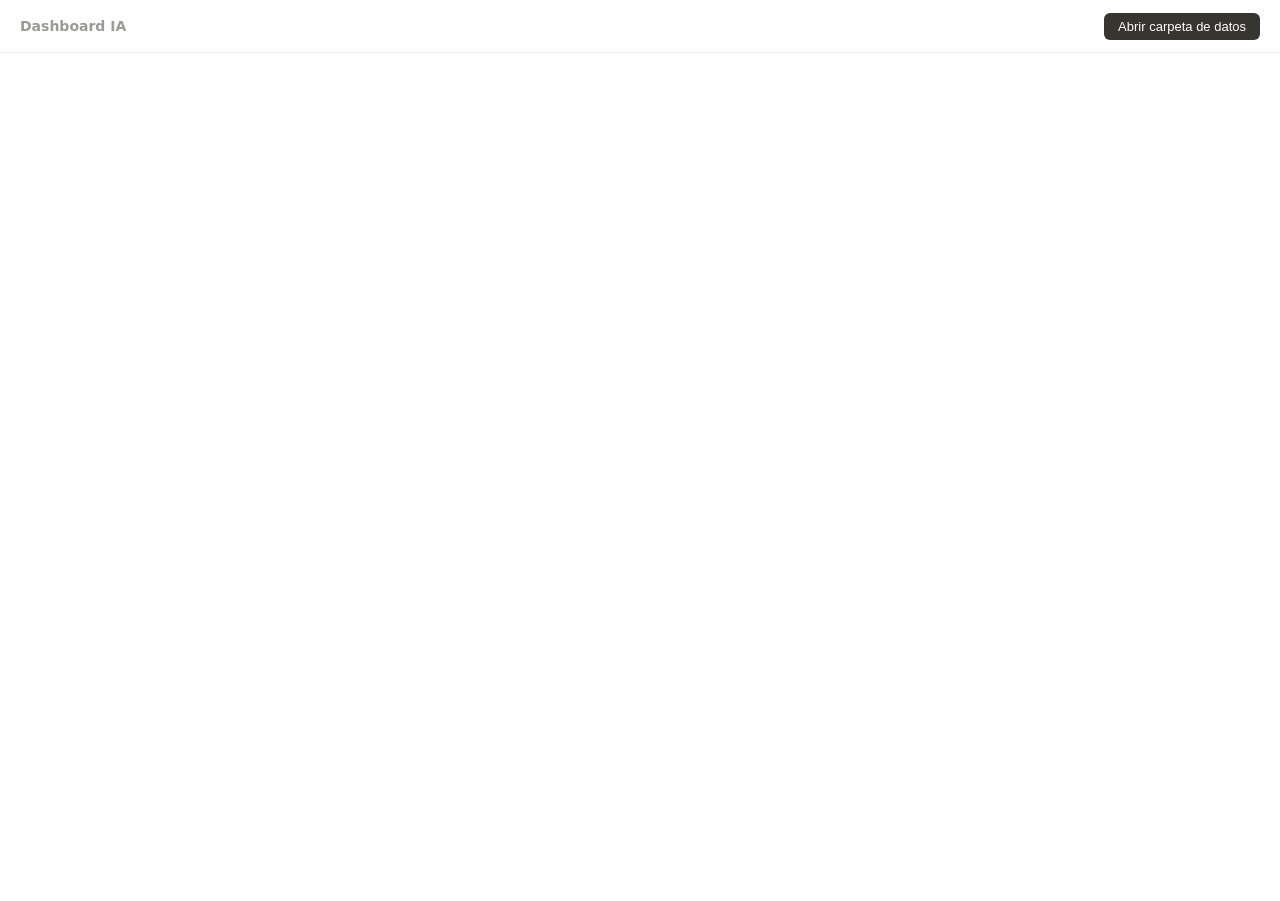
<file: dashboard/index.html>
<!DOCTYPE html>
<html lang="es">
<head>
  <meta charset="UTF-8">
  <meta name="viewport" content="width=device-width, initial-scale=1.0">
  <title>Dashboard IA</title>
  <link rel="stylesheet" href="styles.css">
</head>
<body>

  <div id="app">

    <header id="header">
      <div id="header-content">
        <h1>Dashboard IA</h1>
        <div id="ia-tabs"></div>
        <div id="header-actions">
          <button id="btn-abrir-datos" class="btn-primary">Abrir carpeta de datos</button>
        </div>
      </div>
    </header>

    <!-- Sin pantalla inicial: el botón de cabecera es el punto de entrada -->

    <!-- Layout principal: galería izquierda + panel derecho -->
    <div id="main" hidden>
      <div id="panel-galeria">
        <div id="ia-content"></div>
      </div>
      <div id="panel-conversacion" hidden>
        <div id="panel-conv-header">
          <button class="btn-icono" id="btn-cerrar-panel" onclick="App.cerrarPanel()" title="Cerrar">✕</button>
        </div>
        <div id="panel-conv-contenido"></div>
      </div>
    </div>

  </div>

  <script src="storage/storage.js"></script>
  <script src="components/ia-card.js"></script>
  <script src="components/tema-item.js"></script>
  <script src="components/conversacion-card.js"></script>
  <script src="components/proyecto-card.js"></script>
  <script src="app.js"></script>

</body>
</html>
</file>
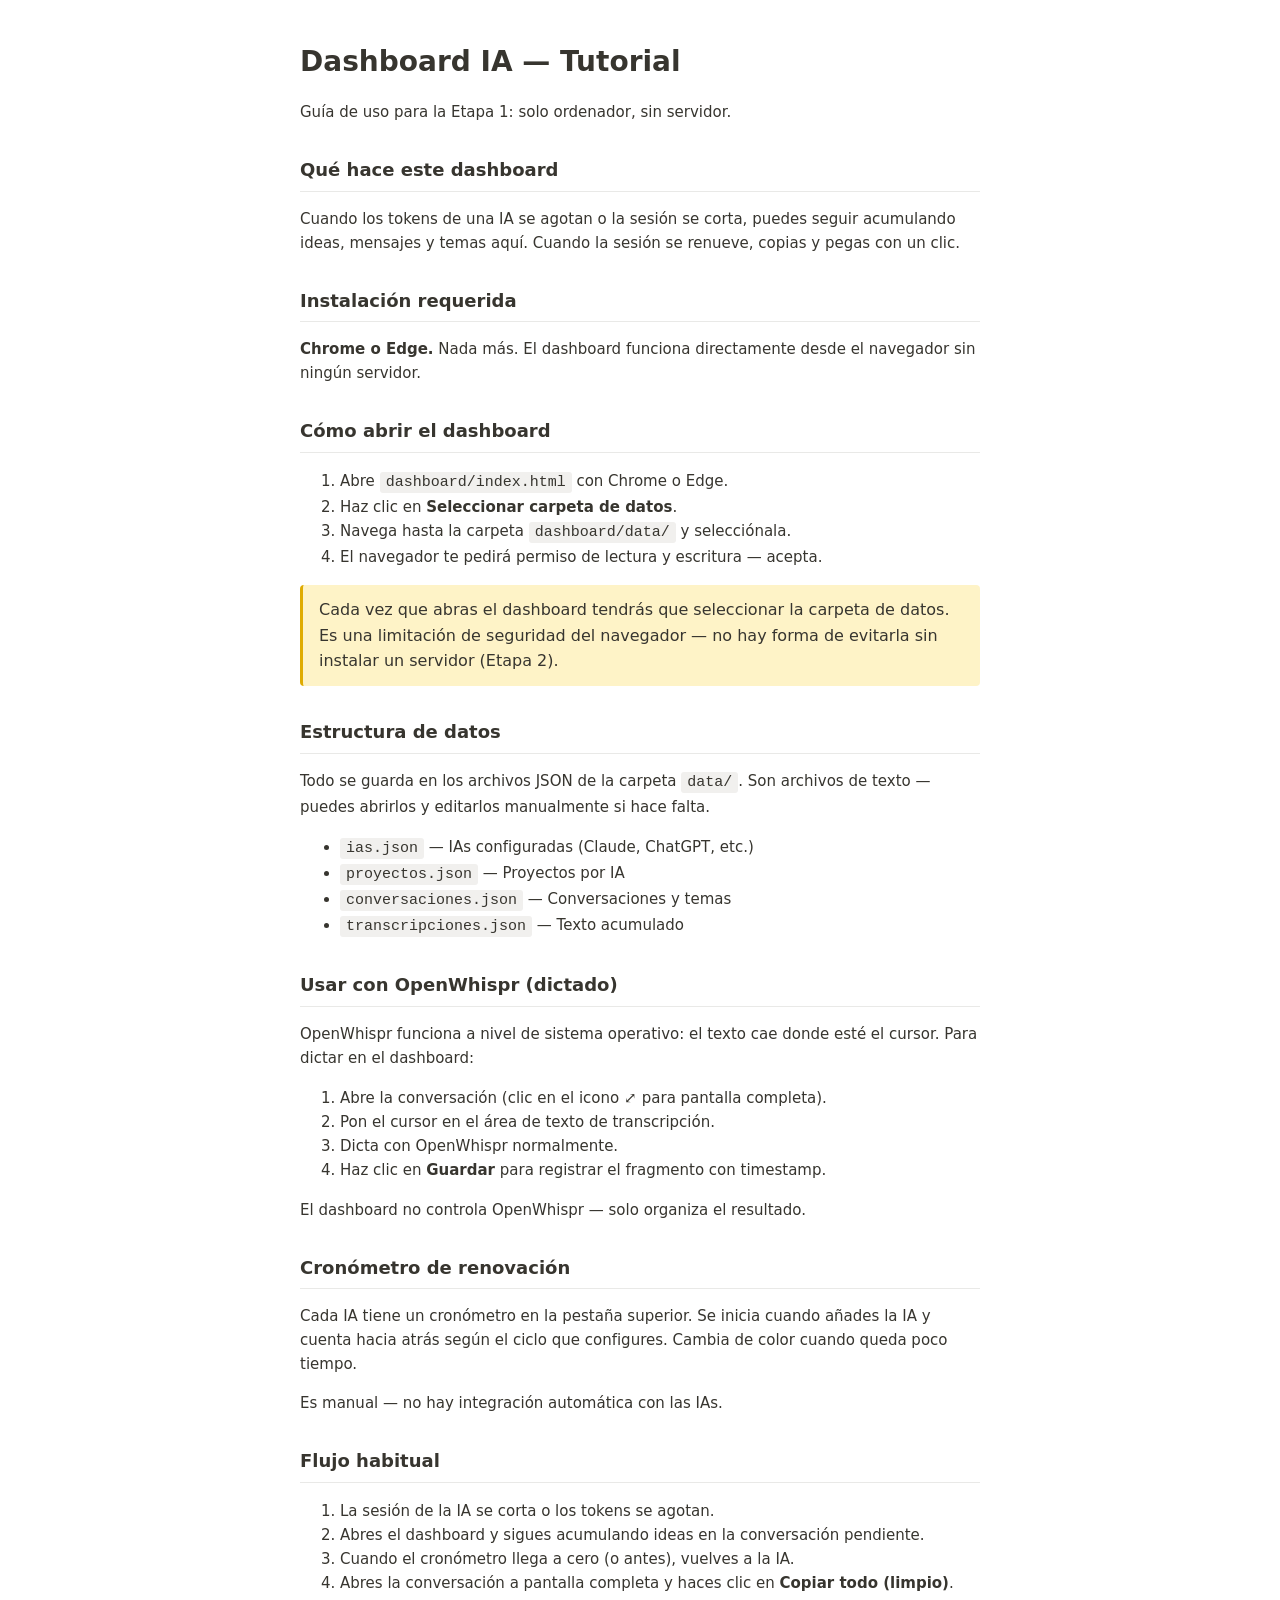
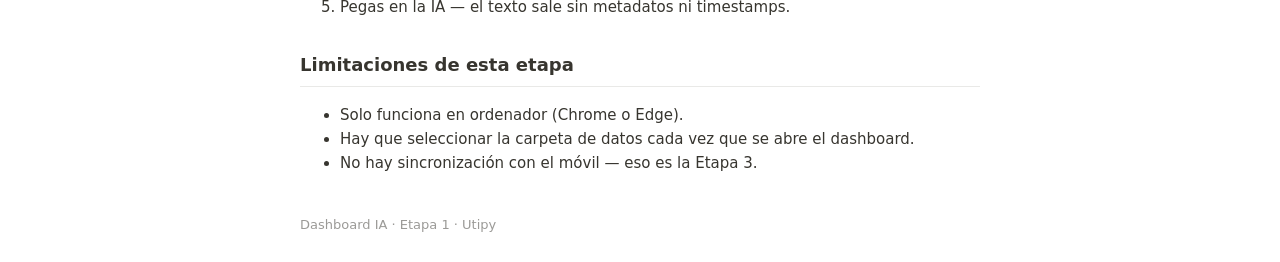
<file: dashboard/tutorial/index.html>
<!DOCTYPE html>
<html lang="es">
<head>
  <meta charset="UTF-8">
  <meta name="viewport" content="width=device-width, initial-scale=1.0">
  <title>Tutorial — Dashboard IA</title>
  <style>
    body { font-family: ui-sans-serif, system-ui, sans-serif; max-width: 680px; margin: 40px auto; padding: 0 24px; color: #37352F; line-height: 1.6; }
    h1 { font-size: 28px; margin-bottom: 8px; }
    h2 { font-size: 18px; margin: 32px 0 8px; border-bottom: 1px solid #E9E9E7; padding-bottom: 6px; }
    p, li { font-size: 15px; }
    code { background: #F1F0EE; padding: 2px 6px; border-radius: 3px; font-family: monospace; }
    a { color: #2383E2; }
    .nota { background: #FEF3C7; border-left: 3px solid #DFAB01; padding: 12px 16px; border-radius: 4px; margin: 16px 0; }
  </style>
</head>
<body>

  <h1>Dashboard IA — Tutorial</h1>
  <p>Guía de uso para la Etapa 1: solo ordenador, sin servidor.</p>

  <h2>Qué hace este dashboard</h2>
  <p>Cuando los tokens de una IA se agotan o la sesión se corta, puedes seguir acumulando ideas, mensajes y temas aquí. Cuando la sesión se renueve, copias y pegas con un clic.</p>

  <h2>Instalación requerida</h2>
  <p><strong>Chrome o Edge.</strong> Nada más. El dashboard funciona directamente desde el navegador sin ningún servidor.</p>

  <h2>Cómo abrir el dashboard</h2>
  <ol>
    <li>Abre <code>dashboard/index.html</code> con Chrome o Edge.</li>
    <li>Haz clic en <strong>Seleccionar carpeta de datos</strong>.</li>
    <li>Navega hasta la carpeta <code>dashboard/data/</code> y selecciónala.</li>
    <li>El navegador te pedirá permiso de lectura y escritura — acepta.</li>
  </ol>

  <div class="nota">
    Cada vez que abras el dashboard tendrás que seleccionar la carpeta de datos. Es una limitación de seguridad del navegador — no hay forma de evitarla sin instalar un servidor (Etapa 2).
  </div>

  <h2>Estructura de datos</h2>
  <p>Todo se guarda en los archivos JSON de la carpeta <code>data/</code>. Son archivos de texto — puedes abrirlos y editarlos manualmente si hace falta.</p>
  <ul>
    <li><code>ias.json</code> — IAs configuradas (Claude, ChatGPT, etc.)</li>
    <li><code>proyectos.json</code> — Proyectos por IA</li>
    <li><code>conversaciones.json</code> — Conversaciones y temas</li>
    <li><code>transcripciones.json</code> — Texto acumulado</li>
  </ul>

  <h2>Usar con OpenWhispr (dictado)</h2>
  <p>OpenWhispr funciona a nivel de sistema operativo: el texto cae donde esté el cursor. Para dictar en el dashboard:</p>
  <ol>
    <li>Abre la conversación (clic en el icono ⤢ para pantalla completa).</li>
    <li>Pon el cursor en el área de texto de transcripción.</li>
    <li>Dicta con OpenWhispr normalmente.</li>
    <li>Haz clic en <strong>Guardar</strong> para registrar el fragmento con timestamp.</li>
  </ol>
  <p>El dashboard no controla OpenWhispr — solo organiza el resultado.</p>

  <h2>Cronómetro de renovación</h2>
  <p>Cada IA tiene un cronómetro en la pestaña superior. Se inicia cuando añades la IA y cuenta hacia atrás según el ciclo que configures. Cambia de color cuando queda poco tiempo.</p>
  <p>Es manual — no hay integración automática con las IAs.</p>

  <h2>Flujo habitual</h2>
  <ol>
    <li>La sesión de la IA se corta o los tokens se agotan.</li>
    <li>Abres el dashboard y sigues acumulando ideas en la conversación pendiente.</li>
    <li>Cuando el cronómetro llega a cero (o antes), vuelves a la IA.</li>
    <li>Abres la conversación a pantalla completa y haces clic en <strong>Copiar todo (limpio)</strong>.</li>
    <li>Pegas en la IA — el texto sale sin metadatos ni timestamps.</li>
  </ol>

  <h2>Limitaciones de esta etapa</h2>
  <ul>
    <li>Solo funciona en ordenador (Chrome o Edge).</li>
    <li>Hay que seleccionar la carpeta de datos cada vez que se abre el dashboard.</li>
    <li>No hay sincronización con el móvil — eso es la Etapa 3.</li>
  </ul>

  <p style="margin-top:40px;color:#9B9A97;font-size:13px">Dashboard IA · Etapa 1 · Utipy</p>

</body>
</html>
</file>
<file: dashboard/styles.css>
/* styles.css */

*, *::before, *::after { box-sizing: border-box; margin: 0; padding: 0; }

:root {
  --bg:         #FFFFFF;
  --bg-sidebar: #F7F6F3;
  --bg-hover:   #EFEFEF;
  --txt:        #37352F;
  --txt-dim:    #9B9A97;
  --borde:      #E9E9E7;
  --accent:     #2383E2;
  --rojo:       #E03E3E;
  --radio:      6px;
  --header-h:   52px;
  font-size: 15px;
  font-family: ui-sans-serif, system-ui, -apple-system, sans-serif;
}

body { background: var(--bg); color: var(--txt); line-height: 1.5; min-height: 100vh; }

/* ── Cabecera ─────────────────────────────────────────────────────────────── */
#header {
  position: sticky; top: 0; z-index: 100;
  background: var(--bg); border-bottom: 1px solid var(--borde); padding: 0 20px;
}
#header-content {
  display: flex; align-items: center; gap: 12px;
  height: var(--header-h);
}
#header-content h1 { font-size: 14px; font-weight: 600; color: var(--txt-dim); white-space: nowrap; flex-shrink: 0; }
#ia-tabs { display: flex; align-items: center; gap: 4px; flex: 1; overflow-x: auto; padding: 8px 0; }
#header-actions { flex-shrink: 0; }

.ia-tab {
  display: flex; align-items: center; gap: 8px; padding: 4px 12px;
  border: 1px solid var(--borde); border-radius: 20px;
  background: var(--bg); color: var(--txt); cursor: pointer; font-size: 13px; white-space: nowrap;
}
.ia-tab:hover { background: var(--bg-hover); }
.ia-tab--activa { background: var(--txt); color: var(--bg); border-color: var(--txt); }
.ia-tab__cronometro { font-variant-numeric: tabular-nums; font-size: 12px; opacity: .7; }
.ia-tab__cronometro--urgente { color: #DFAB01; opacity: 1; }
.ia-tab__cronometro--critico { color: var(--rojo); opacity: 1; font-weight: 700; }

/* ── Botones ──────────────────────────────────────────────────────────────── */
.btn-primary {
  padding: 6px 14px; background: var(--txt); color: var(--bg);
  border: none; border-radius: var(--radio); cursor: pointer; font-size: 13px; font-weight: 500;
}
.btn-primary:hover { background: #555; }

.btn-texto { background: none; border: none; color: var(--accent); cursor: pointer; font-size: 13px; padding: 2px 4px; }
.btn-texto:hover { text-decoration: underline; }
.btn-texto--peligro { color: var(--rojo); }

.btn-icono { background: none; border: none; cursor: pointer; color: var(--txt-dim); font-size: 16px; padding: 2px 6px; border-radius: var(--radio); line-height: 1; }
.btn-icono:hover { background: var(--bg-hover); color: var(--txt); }
.btn-icono--peligro:hover { background: #FEE2E2; color: var(--rojo); }

.btn-adjuntar {
  cursor: pointer; font-size: 18px; padding: 2px 4px;
  border-radius: var(--radio); line-height: 1; opacity: .6;
}
.btn-adjuntar:hover { opacity: 1; background: var(--bg-hover); }

/* ── Estado vacío ─────────────────────────────────────────────────────────── */
.estado-vacio {
  display: flex; flex-direction: column; align-items: center; justify-content: center;
  gap: 16px; min-height: 60vh; color: var(--txt-dim); text-align: center; padding: 24px;
}
.vacio { color: var(--txt-dim); font-size: 13px; padding: 8px 0; }

/* ── Layout split ─────────────────────────────────────────────────────────── */
#main { display: flex; height: calc(100vh - var(--header-h)); overflow: hidden; }

#panel-galeria { flex: 1; overflow-y: auto; padding: 24px; transition: flex-basis .2s, max-width .2s; }
#panel-galeria.tiene-panel { flex: 0 0 360px; max-width: 360px; border-right: 1px solid var(--borde); }

#panel-conversacion {
  flex: 1; overflow-y: auto; display: flex; flex-direction: column;
  animation: slideIn .18s ease;
}
#panel-conversacion[hidden] { display: none; }

@keyframes slideIn { from { opacity:0; transform:translateX(16px); } to { opacity:1; transform:translateX(0); } }

#panel-conv-header { display: flex; justify-content: flex-end; padding: 12px 20px 0; flex-shrink: 0; }
#panel-conv-contenido { flex: 1; padding: 0 28px 28px; display: flex; flex-direction: column; gap: 18px; }

.galeria-toolbar { display: flex; justify-content: flex-end; margin-bottom: 16px; }

/* ── Carpeta (proyecto) ───────────────────────────────────────────────────── */
.carpeta-wrapper {
  margin-bottom: 24px;
}

/* Pestaña de la carpeta — esquina superior izquierda */
.carpeta-tab {
  display: inline-flex;
  align-items: center;
  gap: 8px;
  padding: 5px 14px 7px;
  border-radius: 8px 8px 0 0;
  min-width: 120px;
  max-width: 260px;
  position: relative;
  z-index: 1;
}

.carpeta-tab__nombre {
  font-size: 13px; font-weight: 700; color: #fff;
  white-space: nowrap; overflow: hidden; text-overflow: ellipsis;
  flex: 1;
}

.carpeta-tab__contador {
  font-size: 11px; font-weight: 700;
  border-radius: 10px; padding: 1px 7px;
  flex-shrink: 0;
}

.carpeta-tab__add {
  background: rgba(255,255,255,.25); border: none;
  color: #fff; font-size: 16px; font-weight: 300;
  width: 22px; height: 22px; border-radius: 50%;
  cursor: pointer; line-height: 1;
  display: flex; align-items: center; justify-content: center;
  flex-shrink: 0; transition: background .1s;
}
.carpeta-tab__add:hover { background: rgba(255,255,255,.45); }

.proyecto-color-picker {
  position: relative; cursor: pointer;
  display: inline-flex; align-items: center; gap: 8px; flex: 1;
}
.proyecto-color-picker:hover .carpeta-tab__nombre { text-decoration: underline; text-underline-offset: 2px; }

/* Cuerpo de la carpeta */
.carpeta-cuerpo {
  border: 1px solid transparent;
  border-radius: 0 8px 8px 8px;
  padding: 16px;
}

/* ── Tarjeta de agente ────────────────────────────────────────────────────── */
.agente-card {
  background: #fff;
  border-radius: 8px;
  overflow: hidden;
  cursor: pointer;
  box-shadow: 0 1px 3px rgba(0,0,0,.08);
  transition: box-shadow .15s, transform .15s;
  border: 1px solid rgba(0,0,0,.06);
}
.agente-card:hover {
  box-shadow: 0 4px 14px rgba(0,0,0,.13);
  transform: translateY(-2px);
}

.agente-card__barra {
  padding: 12px 14px;
  min-height: 44px;
  display: flex; align-items: center;
}

.agente-card__nombre {
  font-size: 14px; font-weight: 700; color: #fff;
  line-height: 1.3; flex: 1;
  overflow: hidden; text-overflow: ellipsis;
}

.agente-card__del {
  background: rgba(0,0,0,.15); border: none;
  color: #fff; font-size: 15px; font-weight: 400;
  width: 22px; height: 22px; border-radius: 50%;
  cursor: pointer; line-height: 1; flex-shrink: 0;
  display: flex; align-items: center; justify-content: center;
  opacity: 0; transition: opacity .15s, background .15s;
}
.agente-card:hover .agente-card__del { opacity: 1; }
.agente-card__del:hover { background: rgba(0,0,0,.4); }

.agente-card__cuerpo {
  padding: 12px 14px;
  display: flex; flex-direction: column; gap: 10px;
  min-height: 150px;
}

.galeria-card__desc {
  font-size: 12px; color: var(--txt-dim); line-height: 1.4;
  margin-top: auto;
  display: -webkit-box; -webkit-line-clamp: 2; -webkit-box-orient: vertical; overflow: hidden;
}

.agente-card__badges { display: flex; align-items: center; gap: 6px; flex-wrap: wrap; }

/* ── Galería de tarjetas (grid) ───────────────────────────────────────────── */
.galeria-convs {
  display: grid;
  grid-template-columns: repeat(auto-fill, minmax(180px, 220px));
  gap: 14px;
  align-items: start;
}

.galeria-card-wrapper { display: flex; flex-direction: column; }

.galeria-card__desc {
  font-size: 12px; color: var(--txt-dim); line-height: 1.4; flex: 1;
  display: -webkit-box; -webkit-line-clamp: 2; -webkit-box-orient: vertical; overflow: hidden;
}

.galeria-card__temas { display: flex; flex-wrap: wrap; gap: 4px; }

.galeria-tema-chip {
  font-size: 10px; font-weight: 600; color: #fff;
  padding: 1px 7px; border-radius: 10px;
}
.galeria-tema-chip--zanjado { opacity: .45; text-decoration: line-through; }

.galeria-card__footer { margin-top: auto; }
.galeria-card__mas { font-size: 11px; color: var(--txt-dim); }

.galeria-add-card-wrapper { display: flex; flex-direction: column; }
.galeria-add-card {
  background: rgba(255,255,255,.5); border: 1.5px dashed rgba(0,0,0,.15);
  border-radius: 8px; min-height: 90px;
  display: flex; flex-direction: column; align-items: center; justify-content: center; gap: 6px;
  cursor: pointer; color: var(--txt-dim); font-size: 12px;
}
.galeria-add-card:hover { background: rgba(255,255,255,.9); color: var(--txt); }
.galeria-add-card span:first-child { font-size: 20px; font-weight: 300; }

.galeria-vacia { font-size: 12px; color: var(--txt-dim); padding: 8px 0; grid-column: 1/-1; }

/* ── Panel detalle ────────────────────────────────────────────────────────── */
.panel-conv__cabecera { padding-top: 4px; }
.panel-conv__nombre-row { display: flex; align-items: center; gap: 10px; margin-bottom: 6px; flex-wrap: wrap; }
.panel-conv__nombre { font-size: 20px; font-weight: 700; outline: none; border-radius: 4px; padding: 2px 4px; flex: 1; min-width: 0; }
.panel-conv__nombre:hover { background: var(--bg-hover); }
.panel-conv__nombre:focus { background: #EEF2FF; }
.panel-conv__desc { font-size: 13px; color: var(--txt-dim); margin-bottom: 8px; }
.panel-conv__stats { display: flex; gap: 8px; }

.panel-conv__temas-section { background: var(--bg-sidebar); border-radius: var(--radio); padding: 14px; }
.panel-conv__temas-header { display: flex; align-items: center; justify-content: space-between; margin-bottom: 10px; }

.label-seccion { font-size: 11px; font-weight: 700; text-transform: uppercase; letter-spacing: .06em; color: var(--txt-dim); }

/* ── Checklist ────────────────────────────────────────────────────────────── */
.temas-checklist { display: flex; flex-wrap: wrap; gap: 6px; align-items: center; }

.tema-check {
  display: inline-flex; align-items: center; gap: 5px;
  padding: 3px 10px; border-radius: 20px; border: 1px solid var(--borde);
  background: var(--bg); cursor: pointer; font-size: 12px; user-select: none;
}
.tema-check:hover { background: var(--bg-hover); }
.tema-check--zanjado .tema-check__nombre { text-decoration: line-through; color: var(--txt-dim); }
.tema-check__punto { width: 8px; height: 8px; border-radius: 50%; flex-shrink: 0; }
.tema-check__del { background: none; border: none; cursor: pointer; color: var(--txt-dim); font-size: 14px; padding: 0 2px; line-height: 1; opacity: 0; }
.tema-check:hover .tema-check__del { opacity: 1; }
.tema-check__del:hover { color: var(--rojo); }
.color-picker-inline { width: 12px; height: 12px; border: none; border-radius: 50%; cursor: pointer; padding: 0; background: transparent; opacity: .6; }
.color-picker-inline:hover { opacity: 1; }

/* ── Filtros + juntar ─────────────────────────────────────────────────────── */
.filtros-row { display: flex; align-items: center; gap: 6px; flex-wrap: wrap; }

.filtro-pill {
  font-size: 12px; padding: 3px 10px; border: 1px solid var(--borde);
  border-radius: 12px; background: var(--bg); color: var(--txt-dim); cursor: pointer;
}
.filtro-pill:hover { background: var(--bg-hover); color: var(--txt); }
.filtro-pill--activo { background: var(--txt); color: var(--bg); border-color: var(--txt); }

.btn-juntar {
  font-size: 12px; padding: 3px 10px; border: 1px solid var(--accent);
  border-radius: 12px; background: var(--bg); color: var(--accent); cursor: pointer;
  margin-left: auto;
}
.btn-juntar:hover, .btn-juntar--activo { background: var(--accent); color: #fff; }

/* ── Mensajes layout (split cuando hay modo juntar) ───────────────────────── */
.panel-conv__mensajes-layout { display: flex; gap: 16px; }
.panel-conv__mensajes-layout--split .panel-conv__mensajes { flex: 1; }
.panel-conv__mensajes { flex: 1; }

/* ── Mensajes ─────────────────────────────────────────────────────────────── */
.mensajes-lista { display: flex; flex-direction: column; gap: 8px; margin-bottom: 12px; }

.mensaje-item { border: 1px solid var(--borde); border-radius: var(--radio); background: var(--bg); overflow: hidden; }
.mensaje-item--enviado { opacity: .5; }
.mensaje-item--zanjado .mensaje-item__texto { text-decoration: line-through; color: var(--txt-dim); }

.mensaje-item__header {
  display: flex; align-items: center; gap: 8px;
  padding: 6px 10px; background: #F9FAFB;
  border-bottom: 1px solid var(--borde); flex-wrap: wrap;
}

.mensaje-etiqueta-select {
  font-size: 11px; font-weight: 600; border: none; border-radius: 10px;
  padding: 2px 8px; cursor: pointer; outline: none;
  background: var(--borde); color: var(--txt-dim);
}

.mensaje-fecha { font-size: 11px; color: var(--txt-dim); flex-shrink: 0; }

.mensaje-checks { display: flex; gap: 10px; margin-left: auto; }

.check-label { display: flex; align-items: center; gap: 4px; cursor: pointer; font-size: 11px; color: var(--txt-dim); }
.check-label input[type=checkbox] { cursor: pointer; }

/* ── Body: texto + imágenes en fila ──────────────────────────────────────── */
.mensaje-item__body { display: flex; align-items: stretch; min-height: 70px; }

.mensaje-item__texto-panel {
  flex: 1; min-width: 0;
  display: flex; flex-direction: column;
  border-right: 1px solid var(--borde);
}
.mensaje-item__texto {
  flex: 1; padding: 10px 12px; font-size: 13px; line-height: 1.6;
  outline: none; white-space: pre-wrap; min-height: 36px;
  overflow-y: auto; max-height: 160px;
}
.mensaje-item__texto:focus { background: #FFFBEB; }

/* ── Panel de imágenes (derecha, 20%) ────────────────────────────────────── */
.mensaje-item__imgs-panel {
  flex: 0 0 20%; min-width: 28px; max-width: 200px;
  display: flex; flex-direction: column;
  transition: flex-basis .2s, min-width .2s;
  overflow: hidden;
}
.mensaje-item__imgs-panel--minimizado { flex-basis: 28px; min-width: 28px; }

.imgs-panel__toggle {
  flex-shrink: 0; width: 100%; padding: 4px 0;
  border: none; border-bottom: 1px solid var(--borde);
  background: #F9FAFB; color: var(--txt-dim);
  font-size: 10px; cursor: pointer; text-align: center;
}
.imgs-panel__toggle:hover { color: var(--accent); }

.imgs-panel__scroll {
  overflow-y: auto;
  display: grid; grid-template-columns: 1fr 1fr;
  gap: 4px; padding: 4px;
  align-content: start;
  max-height: 170px;
}
.mensaje-item__imgs-panel--minimizado .imgs-panel__scroll,
.mensaje-item__imgs-panel--minimizado .btn-copiar-panel { display: none; }

/* Imágenes dentro del panel lateral */
.mensaje-item__imgs-panel .mensaje-imagen-wrapper { position: relative; }
.mensaje-item__imgs-panel .mensaje-imagen {
  width: 100%; aspect-ratio: 1/1;
  object-fit: cover; border-radius: 4px; cursor: zoom-in; display: block;
}
.mensaje-imagen-del {
  position: absolute; top: -5px; right: -5px;
  background: var(--rojo); color: #fff; border: none; border-radius: 50%;
  width: 16px; height: 16px; font-size: 11px; cursor: pointer; line-height: 1;
  display: flex; align-items: center; justify-content: center;
}
.mensaje-imagen-add {
  display: flex; align-items: center; justify-content: center;
  width: 100%; aspect-ratio: 1/1;
  border: 1.5px dashed var(--borde); border-radius: 4px;
  cursor: pointer; font-size: 18px; font-weight: 300; color: var(--txt-dim);
  opacity: 0; transition: opacity .15s;
}
.mensaje-item:hover .mensaje-imagen-add { opacity: .5; }
.mensaje-imagen-add:hover { border-color: var(--accent); color: var(--accent); opacity: 1 !important; }

/* ── Botón copiar debajo de cada panel ───────────────────────────────────── */
.btn-copiar-panel {
  flex-shrink: 0; width: 100%; padding: 4px 6px;
  border: none; border-top: 1px solid var(--borde);
  background: transparent; color: var(--txt-dim);
  font-size: 10px; cursor: pointer; text-align: center;
  transition: color .15s, background .15s;
}
.btn-copiar-panel:hover { color: var(--accent); background: var(--hover); }

/* ── Preview imágenes pendientes ──────────────────────────────────────────── */
.preview-img-wrapper { position: relative; }

/* ── Nuevo mensaje ────────────────────────────────────────────────────────── */
.nuevo-mensaje { border: 1px solid var(--borde); border-radius: var(--radio); background: var(--bg); overflow: hidden; }
.nuevo-mensaje__controles {
  display: flex; align-items: center; justify-content: space-between;
  padding: 8px 10px; border-bottom: 1px solid var(--borde); background: #F9FAFB;
}
.select-etiqueta { font-size: 12px; border: 1px solid var(--borde); border-radius: var(--radio); padding: 3px 8px; background: var(--bg); }

.nuevo-mensaje__composicion { display: flex; align-items: stretch; }
.nuevo-mensaje__textarea { flex: 1; padding: 10px 12px; font-size: 13px; font-family: inherit; border: none; outline: none; resize: none; min-height: 80px; line-height: 1.6; }

/* Panel lateral de imágenes del borrador */
.preview-imagenes-lateral {
  width: 100px; border-left: 1px solid var(--borde);
  padding: 6px; display: flex; flex-direction: column; gap: 6px;
  overflow-y: auto; background: var(--bg-sidebar); flex-shrink: 0;
}
.preview-imagenes-lateral .preview-img-wrapper img {
  width: 82px; height: 70px; object-fit: cover; border-radius: 4px;
}
.preview-imagenes-lateral .preview-img-wrapper button {
  position: absolute; top: -5px; right: -5px;
  background: var(--rojo); color: #fff; border: none; border-radius: 50%;
  width: 16px; height: 16px; font-size: 11px; cursor: pointer; line-height: 1;
  display: flex; align-items: center; justify-content: center;
}

.nuevo-mensaje__footer { padding: 8px 10px; border-top: 1px solid var(--borde); background: #F9FAFB; }

/* ── Selección para juntar ────────────────────────────────────────────────── */
.mensaje-item--juntar { cursor: default; }
.mensaje-item--seleccionado { outline: 2px solid var(--accent); outline-offset: -1px; }

.juntar-sel-btn {
  min-width: 26px; height: 26px; border-radius: 50%;
  border: 2px solid var(--borde); background: var(--bg);
  color: var(--txt-dim); font-size: 12px; font-weight: 700;
  cursor: pointer; flex-shrink: 0; line-height: 1;
  display: flex; align-items: center; justify-content: center;
  transition: border-color .12s, background .12s, color .12s;
}
.juntar-sel-btn:hover { border-color: var(--accent); color: var(--accent); }
.juntar-sel-btn--activo {
  background: var(--accent); border-color: var(--accent); color: #fff;
}

/* ── Panel juntar notas ───────────────────────────────────────────────────── */
.juntar-panel {
  flex: 1; border: 1px solid var(--accent); border-radius: var(--radio);
  background: #F0F7FF; display: flex; flex-direction: column; gap: 10px; padding: 14px;
  max-width: 380px;
}
.juntar-panel__header { display: flex; flex-direction: column; gap: 4px; }

.juntar-bloque { display: flex; flex-direction: column; gap: 6px; background: var(--bg); border: 1px solid var(--borde); border-radius: var(--radio); padding: 10px; }
.juntar-bloque__header { display: flex; align-items: center; gap: 8px; }
.juntar-bloque__num { width: 20px; height: 20px; border-radius: 50%; background: var(--accent); color: #fff; font-size: 11px; font-weight: 700; display: flex; align-items: center; justify-content: center; flex-shrink: 0; }
.juntar-bloque__fecha { font-size: 11px; color: var(--txt-dim); }
.juntar-imgs { display: flex; flex-wrap: wrap; gap: 6px; margin-top: 4px; }
.juntar-textarea {
  width: 100%; min-height: 80px; padding: 8px 10px;
  font-size: 13px; font-family: inherit; border: 1px solid var(--borde);
  border-radius: var(--radio); outline: none; resize: vertical; line-height: 1.6;
}
.juntar-textarea:focus { border-color: var(--accent); }

.btn-dividir {
  align-self: flex-start; font-size: 12px; padding: 3px 10px;
  border: 1px dashed var(--accent); border-radius: 10px;
  background: transparent; color: var(--accent); cursor: pointer;
}
.btn-dividir:hover { background: var(--accent); color: #fff; }

.juntar-panel__acciones { display: flex; align-items: center; justify-content: space-between; margin-top: auto; flex-wrap: wrap; gap: 8px; }

/* ── Estado badges ────────────────────────────────────────────────────────── */
.estado-badge { font-size: 11px; border-radius: 10px; padding: 2px 8px; font-weight: 500; flex-shrink: 0; }
.estado--espera  { background: #FEF3C7; color: #92400E; }
.estado--activa  { background: #D1FAE5; color: #065F46; }
.estado--zanjada { background: #F3F4F6; color: #6B7280; }

.conv-card__pendientes { font-size: 11px; background: #FEF3C7; color: #92400E; border-radius: 10px; padding: 1px 7px; flex-shrink: 0; }
.conv-card__enviados   { font-size: 11px; background: #D1FAE5; color: #065F46;  border-radius: 10px; padding: 1px 7px; flex-shrink: 0; }

.estado-select-inline { font-size: 12px; border: 1px solid var(--borde); border-radius: var(--radio); padding: 2px 6px; background: var(--bg); color: var(--txt); flex-shrink: 0; }

/* ── Temas zanjados (colapsados) ──────────────────────────────────────────── */
.temas-zanjados-details {
  margin-top: 8px;
}
.temas-zanjados-summary {
  font-size: 11px; color: var(--txt-dim); cursor: pointer;
  user-select: none; list-style: none;
  display: flex; align-items: center; gap: 4px;
}
.temas-zanjados-summary::before { content: '▶'; font-size: 9px; transition: transform .15s; }
.temas-zanjados-details[open] .temas-zanjados-summary::before { transform: rotate(90deg); }
.temas-zanjados-summary:hover { color: var(--txt); }

.temas-checklist--zanjados {
  margin-top: 6px; opacity: .7;
}

/* ── Drag & drop ──────────────────────────────────────────────────────────── */
.agente-card--arrastrando {
  opacity: .4;
  cursor: grabbing;
}
.agente-card[draggable="true"] { cursor: grab; }

.carpeta-cuerpo--drop {
  outline: 2px dashed var(--accent);
  outline-offset: -4px;
  background: rgba(35,131,226,.06) !important;
}

/* ── Editor cronómetro ────────────────────────────────────────────────────── */
.cronometro-overlay {
  position: fixed; inset: 0; background: rgba(0,0,0,.35);
  z-index: 300; display: flex; align-items: center; justify-content: center;
}
.cronometro-modal {
  background: var(--bg); border-radius: 10px; padding: 28px 32px;
  width: 320px; box-shadow: 0 8px 32px rgba(0,0,0,.2);
  display: flex; flex-direction: column; gap: 14px;
}
.cronometro-modal h3 { font-size: 15px; font-weight: 700; }
.cronometro-modal__desc { font-size: 13px; color: var(--txt-dim); }
.cronometro-modal__label { font-size: 12px; color: var(--txt-dim); display: flex; flex-direction: column; gap: 4px; }
.cron-ciclo-input {
  font-size: 20px; font-weight: 700; text-align: center;
  border: 2px solid var(--borde); border-radius: var(--radio);
  padding: 6px; outline: none; width: 100%;
}
.cron-ciclo-input:focus { border-color: var(--accent); }
.cron-hora-input {
  font-size: 32px; font-weight: 700; text-align: center;
  border: 2px solid var(--borde); border-radius: var(--radio);
  padding: 10px; outline: none; width: 100%;
  font-variant-numeric: tabular-nums;
}
.cron-hora-input:focus { border-color: var(--accent); }
.cronometro-modal__acciones { display: flex; align-items: center; gap: 10px; flex-wrap: wrap; }

/* ── Botón editar cronómetro junto a la pestaña ───────────────────────────── */
.ia-tab-wrapper { display: flex; align-items: center; gap: 2px; }
.ia-tab__edit-btn {
  background: none; border: none; cursor: pointer;
  font-size: 13px; padding: 2px 4px; border-radius: var(--radio);
  color: var(--txt-dim); opacity: 0; transition: opacity .15s;
}
.ia-tab-wrapper:hover .ia-tab__edit-btn { opacity: 1; }
.ia-tab__edit-btn:hover { background: var(--bg-hover); }

/* ── Mover a proyecto ─────────────────────────────────────────────────────── */
.panel-conv__meta { display: flex; align-items: center; justify-content: space-between; flex-wrap: wrap; gap: 8px; }
.mover-proyecto-label { font-size: 12px; color: var(--txt-dim); display: flex; align-items: center; gap: 6px; }

/* ── Modal Preparar envío ─────────────────────────────────────────────────── */
.preparar-envio-overlay {
  position: fixed; inset: 0; background: rgba(0,0,0,.35);
  z-index: 300; display: flex; align-items: center; justify-content: center;
}
.preparar-envio-modal {
  background: var(--bg); border-radius: 10px; padding: 24px;
  width: 520px; max-width: 92vw; max-height: 82vh; overflow-y: auto;
  box-shadow: 0 8px 32px rgba(0,0,0,.2);
  display: flex; flex-direction: column; gap: 18px;
}
.preparar-envio__header {
  display: flex; align-items: center; justify-content: space-between;
}
.preparar-envio__seccion { display: flex; flex-direction: column; gap: 8px; }
.preparar-envio__sec-header {
  display: flex; align-items: center; justify-content: space-between;
}
.preparar-envio__textarea {
  width: 100%; min-height: 90px; max-height: 180px;
  padding: 8px 10px; font-size: 13px; font-family: inherit;
  border: 1px solid var(--borde); border-radius: var(--radio);
  resize: vertical; outline: none; line-height: 1.6;
  background: var(--bg-sidebar); cursor: text;
}
.preparar-envio__imgs { display: flex; flex-wrap: wrap; gap: 12px; }
.copy-imgs-grid { display: grid; grid-template-columns: 1fr 1fr; gap: 10px; }
.copy-imgs-celda { display: flex; flex-direction: column; align-items: center; gap: 6px; }
.copy-imgs-check-wrap { position: relative; cursor: pointer; width: 100%; }
.copy-imgs-check-wrap input[type=checkbox] { position: absolute; top: 6px; left: 6px; width: 16px; height: 16px; z-index: 1; }
.copy-imgs-thumb { width: 100%; aspect-ratio: 1/1; object-fit: cover; border-radius: 6px; display: block; }
.copy-imgs-sel-todas { display: flex; align-items: center; gap: 6px; font-size: 13px; cursor: pointer; }
.preparar-envio__img-item {
  display: flex; flex-direction: column; align-items: center; gap: 6px;
}
.preparar-envio__img-item img {
  width: 120px; height: 100px; object-fit: cover; border-radius: 6px;
}
.btn-copiar-img {
  font-size: 11px; padding: 3px 12px;
  border: 1px solid var(--borde); border-radius: 10px;
  background: var(--bg); color: var(--txt); cursor: pointer;
}
.btn-copiar-img:hover { background: var(--bg-hover); }

/* ── Scrollbars ───────────────────────────────────────────────────────────── */
::-webkit-scrollbar { width: 6px; height: 6px; }
::-webkit-scrollbar-track { background: transparent; }
::-webkit-scrollbar-thumb { background: var(--borde); border-radius: 3px; }
</file>
